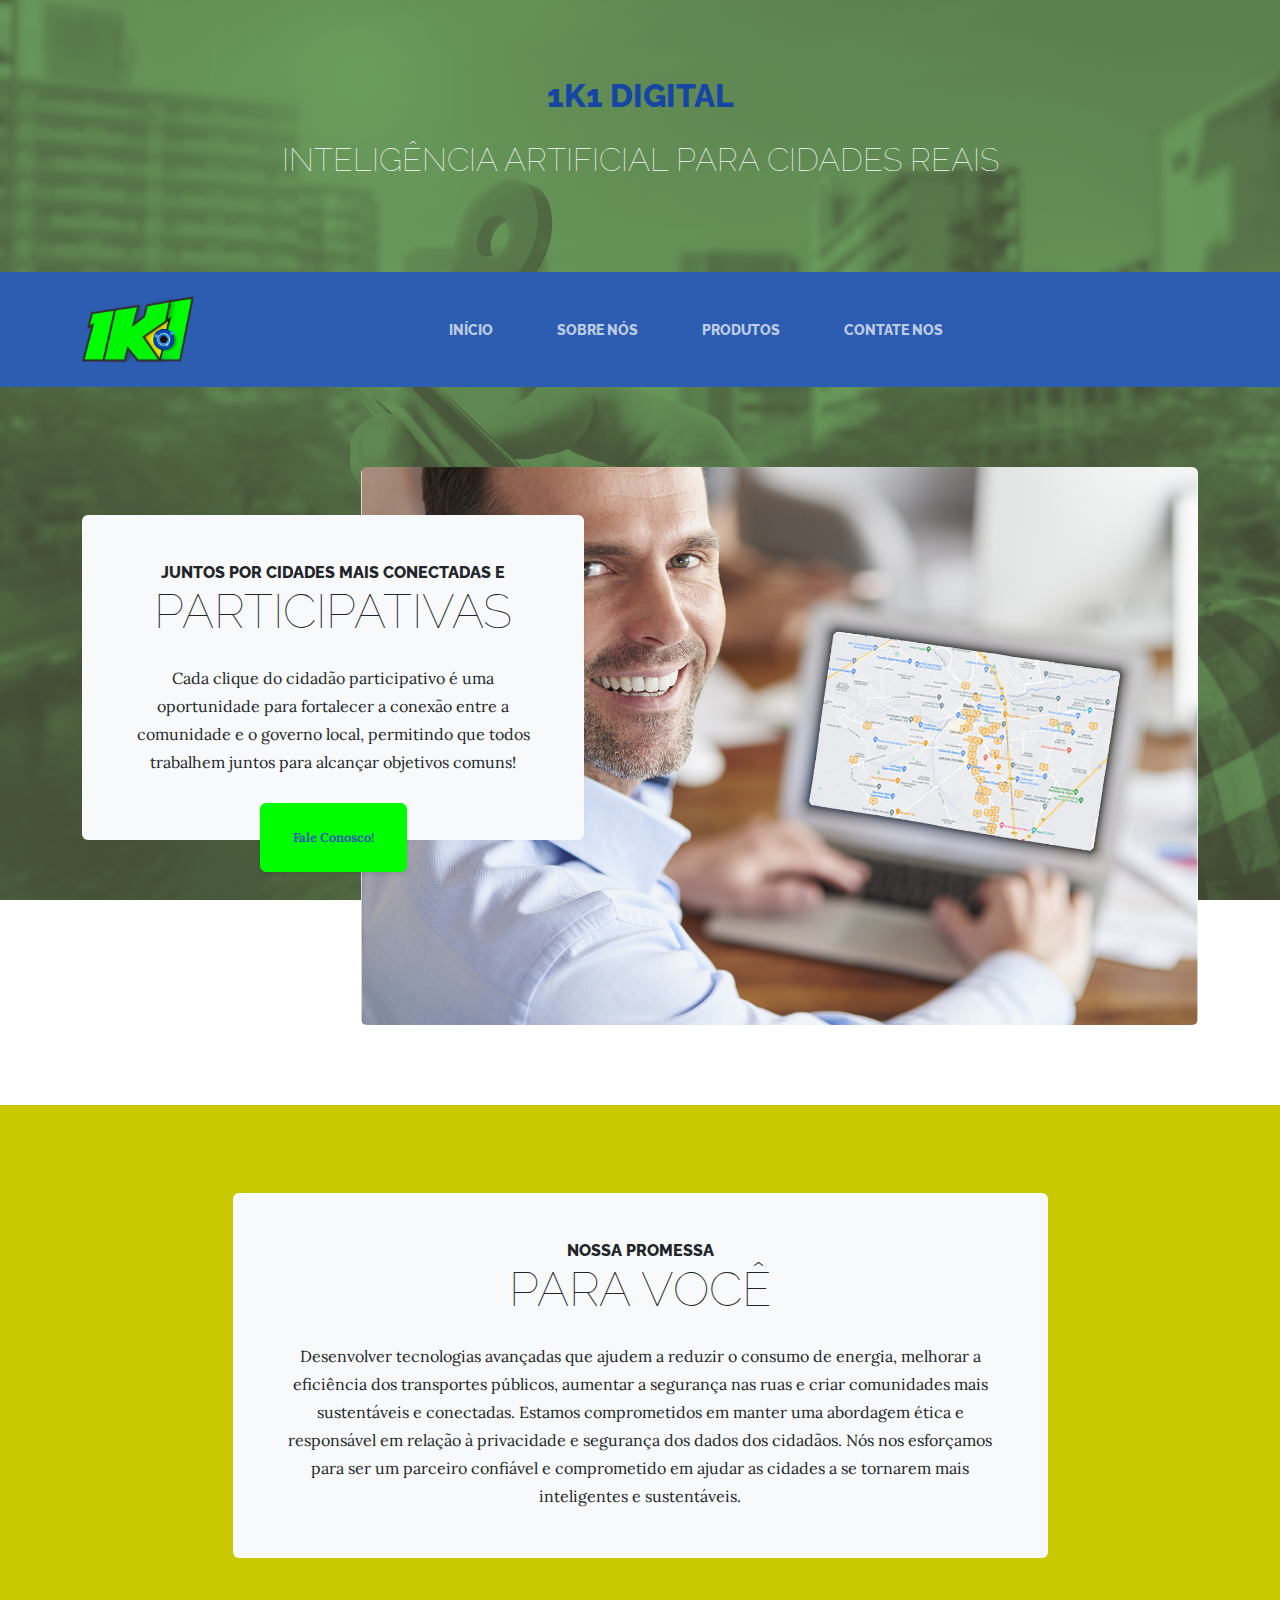
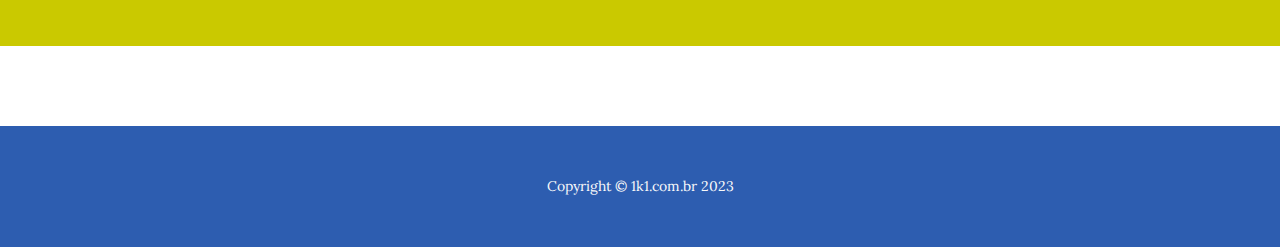
<file: index.html>
<!DOCTYPE html>
<html lang="PT-BR">
    <head>
        <meta charset="utf-8" />
        <meta name="viewport" content="width=device-width, initial-scale=1, shrink-to-fit=no" />
        <meta name="description" content="" />
        <meta name="author" content="" />
        <title>1k1 Digital</title>
        <link rel="icon" type="image/x-icon" href="assets/favicon.ico" />
        <!-- Google fonts-->
        <link href="https://fonts.googleapis.com/css?family=Raleway:100,100i,200,200i,300,300i,400,400i,500,500i,600,600i,700,700i,800,800i,900,900i" rel="stylesheet" />
        <link href="https://fonts.googleapis.com/css?family=Lora:400,400i,700,700i" rel="stylesheet" />
        <!-- Core theme CSS (includes Bootstrap)-->
        <link href="css/styles.css" rel="stylesheet" />
    </head>
    <body>
        <header>
            <h1 class="site-heading text-center text-faded d-none d-lg-block">
                <span class="site-heading-upper text-primary mb-3">1k1 Digital</span>
                <span class="site-heading-lower">Inteligência Artificial para cidades reais</span>
            </h1>
        </header>
        <!-- Navigation-->
        <nav class="navbar navbar-expand-lg navbar-dark py-lg-4" id="mainNav">
            <div class="container">
                <img src="assets/img/1k1logo.png" alt="Logo da 1k1">
                <a class="navbar-brand text-uppercase fw-bold d-lg-none" href="index.html"></a>
                <button class="navbar-toggler" type="button" data-bs-toggle="collapse" data-bs-target="#navbarSupportedContent" aria-controls="navbarSupportedContent" aria-expanded="false" aria-label="Toggle navigation"><span class="navbar-toggler-icon"></span></button>
                <div class="collapse navbar-collapse" id="navbarSupportedContent">
                    <ul class="navbar-nav mx-auto">
                        <li class="nav-item px-lg-4"><a class="nav-link text-uppercase" href="index.html">Início</a></li>
                        <li class="nav-item px-lg-4"><a class="nav-link text-uppercase" href="sobre.html">Sobre Nós</a></li>
                        <li class="nav-item px-lg-4"><a class="nav-link text-uppercase" href="produtos.html">Produtos</a></li>
                        <li class="nav-item px-lg-4"><a class="nav-link text-uppercase" href="store.html">Contate nos</a></li>
                    </ul>
                </div>
            </div>
        </nav>
        <section class="page-section clearfix">
            <div class="container">
                <div class="intro">
                    <img class="intro-img img-fluid mb-3 mb-lg-0 rounded" src="assets/img/intro.jpg" alt="..." />
                    <div class="intro-text left-0 text-center bg-faded p-5 rounded">
                        <h2 class="section-heading mb-4">
                            <span class="section-heading-upper">Juntos por cidades mais conectadas e</span>
                            <span class="section-heading-lower">participativas</span>
                        </h2>
                        <p class="mb-3">Cada clique do cidadão participativo é uma oportunidade para fortalecer a conexão entre a comunidade e o governo local, permitindo que todos trabalhem juntos para alcançar objetivos comuns!</p>
                        <div class="intro-button mx-auto"><a class="btn btn-primary btn-xl" href="mailto:contato@1k1.com.br">Fale Conosco!</a></div>
                    </div>
                </div>
            </div>
        </section>
        <section class="page-section cta">
            <div class="container">
                <div class="row">
                    <div class="col-xl-9 mx-auto">
                        <div class="cta-inner bg-faded text-center rounded">
                            <h2 class="section-heading mb-4">
                                <span class="section-heading-upper">Nossa Promessa</span>
                                <span class="section-heading-lower">Para Você</span>
                            </h2>
                            <p class="mb-0">Desenvolver tecnologias avançadas que ajudem a reduzir o consumo de energia, melhorar a eficiência dos transportes públicos, aumentar a segurança nas ruas e criar comunidades mais sustentáveis e conectadas. Estamos comprometidos em manter uma abordagem ética e responsável em relação à privacidade e segurança dos dados dos cidadãos. Nós nos esforçamos para ser um parceiro confiável e comprometido em ajudar as cidades a se tornarem mais inteligentes e sustentáveis.</p>
                        </div>
                    </div>
                </div>
            </div>
        </section>
        <footer class="footer text-faded text-center py-5">
            <div class="container"><p class="m-0 small">Copyright &copy; 1k1.com.br 2023</p></div>
        </footer>
        <!-- Bootstrap core JS-->
        <script src="https://cdn.jsdelivr.net/npm/bootstrap@5.2.3/dist/js/bootstrap.bundle.min.js"></script>
        <!-- Core theme JS-->
        <script src="js/scripts.js"></script>
    </body>
</html>
</file>
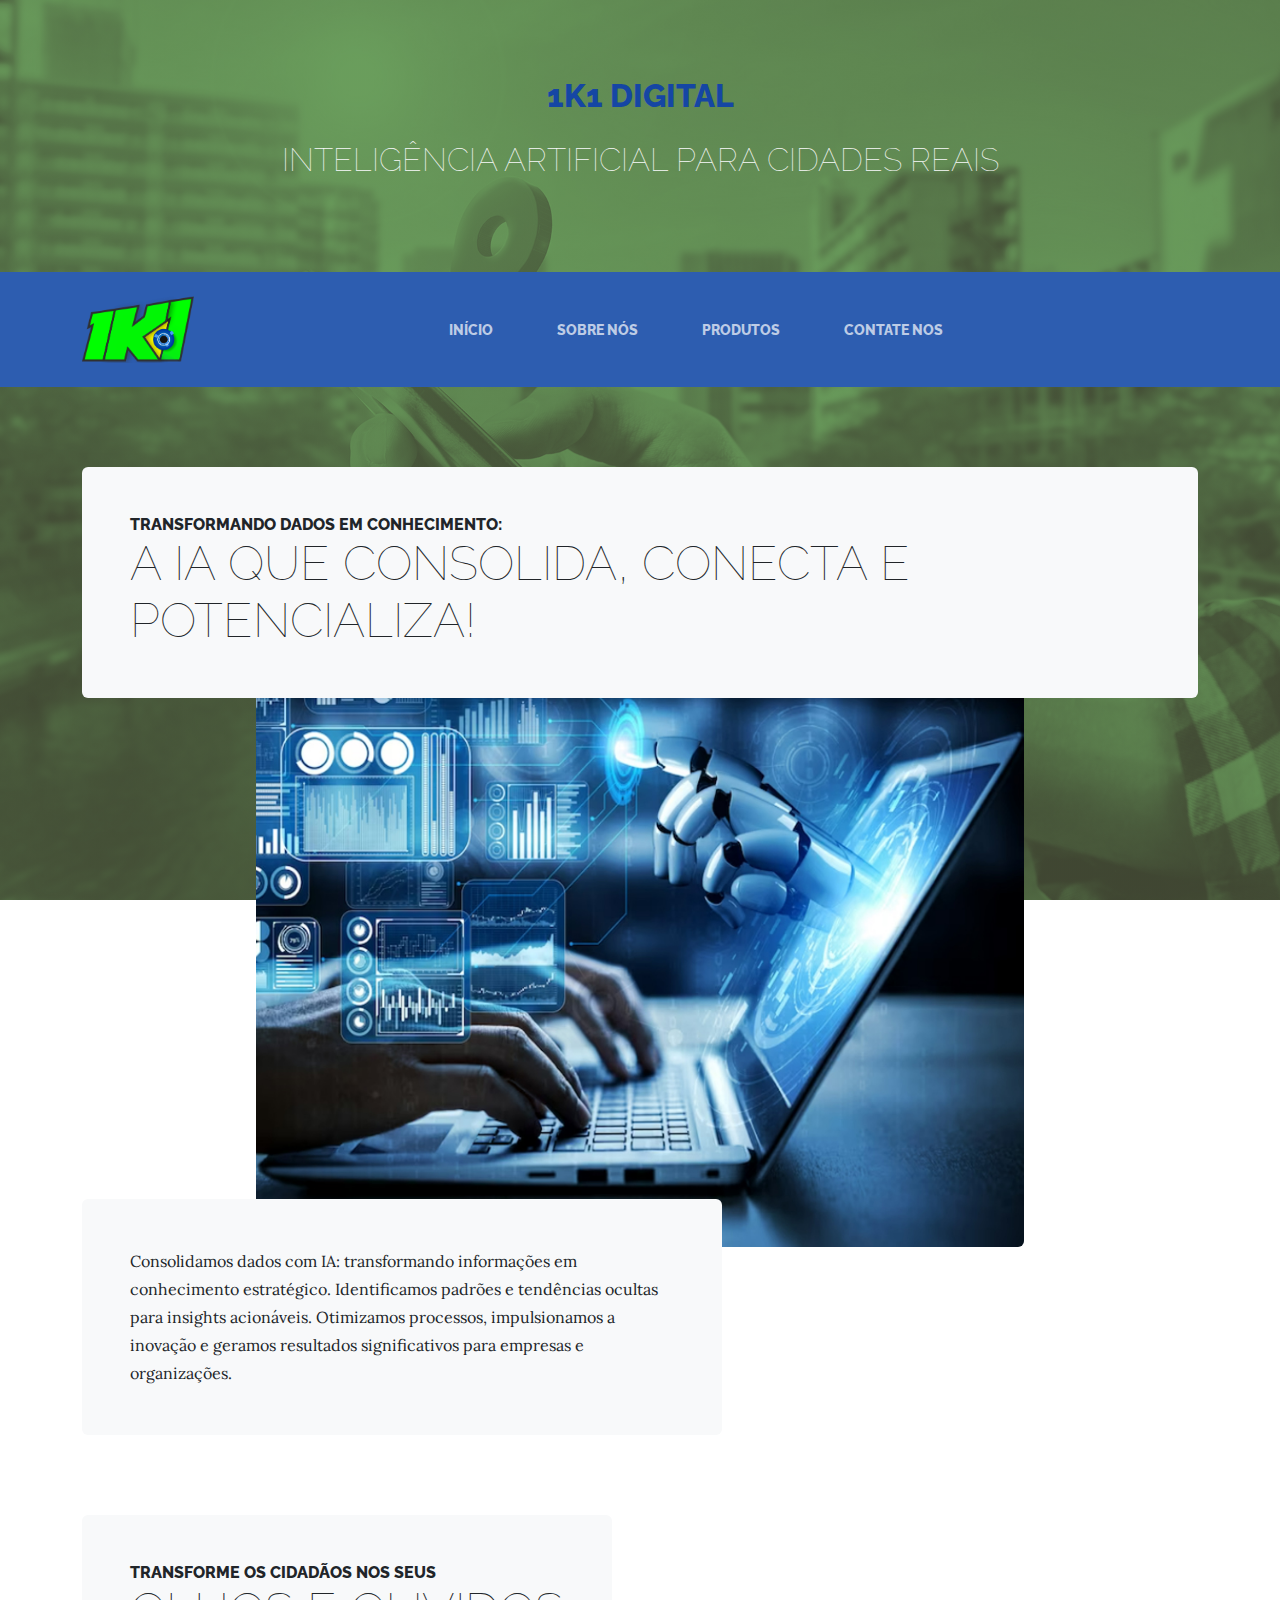
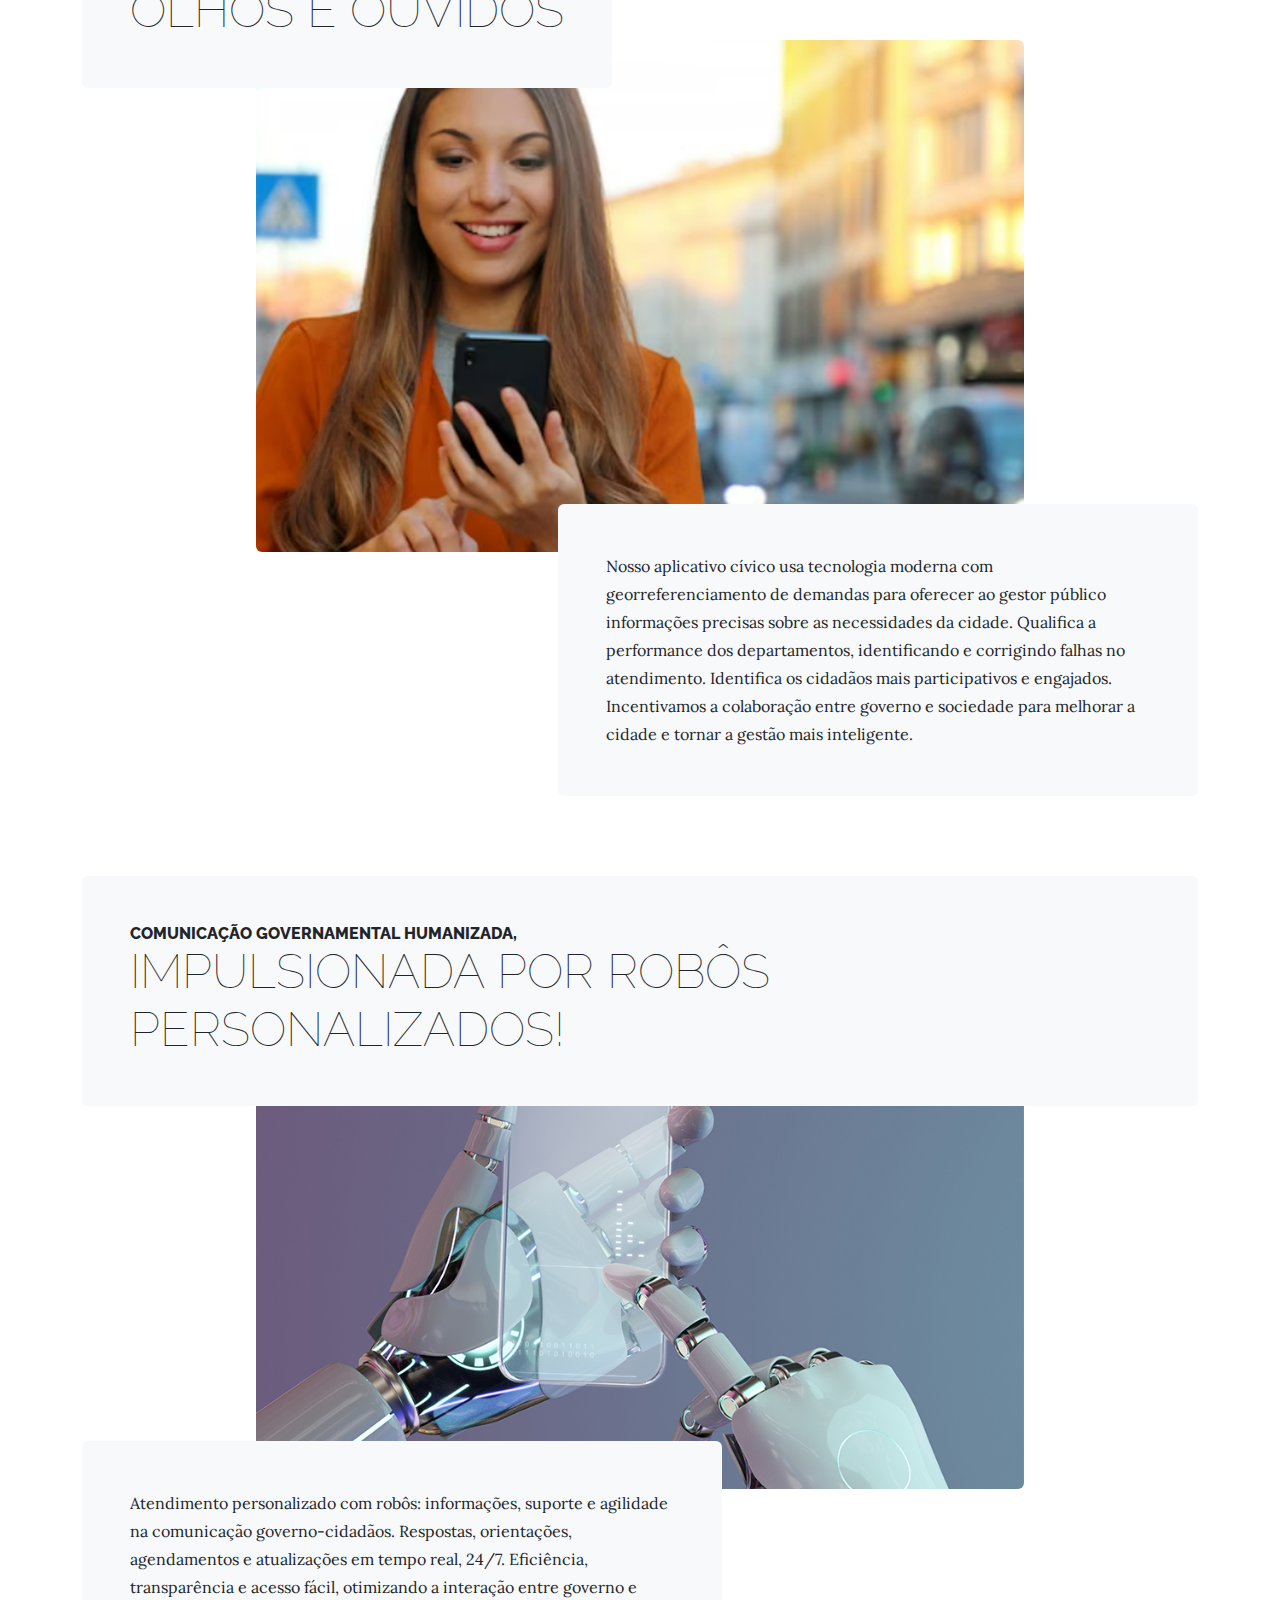
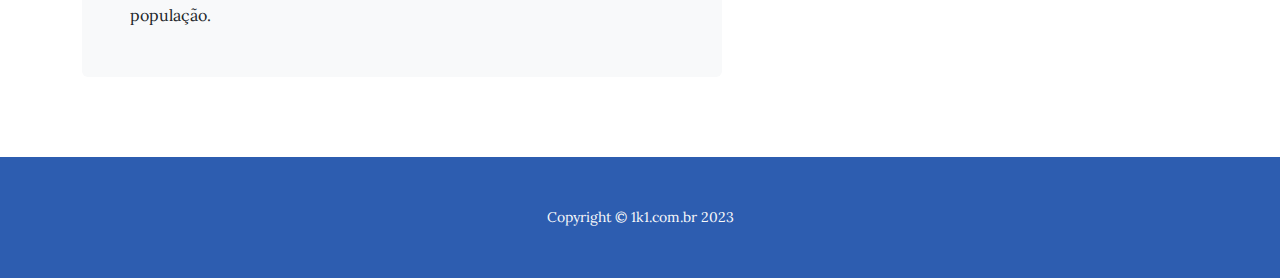
<file: produtos.html>
<!DOCTYPE html>
<html lang="en">
    <head>
        <meta charset="utf-8" />
        <meta name="viewport" content="width=device-width, initial-scale=1, shrink-to-fit=no" />
        <meta name="description" content="" />
        <meta name="author" content="" />
        <title>Produtos da 1k1 Digital</title>
        <link rel="icon" type="image/x-icon" href="assets/favicon.ico" />
        <!-- Google fonts-->
        <link href="https://fonts.googleapis.com/css?family=Raleway:100,100i,200,200i,300,300i,400,400i,500,500i,600,600i,700,700i,800,800i,900,900i" rel="stylesheet" />
        <link href="https://fonts.googleapis.com/css?family=Lora:400,400i,700,700i" rel="stylesheet" />
        <!-- Core theme CSS (includes Bootstrap)-->
        <link href="css/styles.css" rel="stylesheet" />
    </head>
    <body>
        <header>
            <h1 class="site-heading text-center text-faded d-none d-lg-block">
                <span class="site-heading-upper text-primary mb-3">1k1 Digital</span>
                <span class="site-heading-lower">Inteligência Artificial para cidades reais</span>
            </h1>
        </header>
        <!-- Navigation-->
        <nav class="navbar navbar-expand-lg navbar-dark py-lg-4" id="mainNav">
            <div class="container">
                <img src="assets/img/1k1logo.png" alt="Logo da 1k1">
                <a class="navbar-brand text-uppercase fw-bold d-lg-none" href="index.html"></a>
                <button class="navbar-toggler" type="button" data-bs-toggle="collapse" data-bs-target="#navbarSupportedContent" aria-controls="navbarSupportedContent" aria-expanded="false" aria-label="Toggle navigation"><span class="navbar-toggler-icon"></span></button>
                <div class="collapse navbar-collapse" id="navbarSupportedContent">
                    <ul class="navbar-nav mx-auto">
                        <li class="nav-item px-lg-4"><a class="nav-link text-uppercase" href="index.html">Início</a></li>
                        <li class="nav-item px-lg-4"><a class="nav-link text-uppercase" href="sobre.html">Sobre Nós</a></li>
                        <li class="nav-item px-lg-4"><a class="nav-link text-uppercase" href="produtos.html">Produtos</a></li>
                        <li class="nav-item px-lg-4"><a class="nav-link text-uppercase" href="store.html">Contate nos</a></li>
                    </ul>
                </div>
            </div>
        </nav>
        <section class="page-section">
            <div class="container">
                <div class="product-item">
                    <div class="product-item-title d-flex">
                        <div class="bg-faded p-5 d-flex ms-auto rounded">
                            <h2 class="section-heading mb-0">
                                <span class="section-heading-upper">Transformando dados em conhecimento:</span>
                                <span class="section-heading-lower">a IA que consolida, conecta e potencializa!</span>
                            </h2>
                        </div>
                    </div>
                    <img class="product-item-img mx-auto d-flex rounded img-fluid mb-3 mb-lg-0" src="assets/img/products-01.jpg" alt="..." />
                    <div class="product-item-description d-flex me-auto">
                        <div class="bg-faded p-5 rounded"><p class="mb-0">Consolidamos dados com IA: transformando informações em conhecimento estratégico. Identificamos padrões e tendências ocultas para insights acionáveis. Otimizamos processos, impulsionamos a inovação e geramos resultados significativos para empresas e organizações.</p></div>
                    </div>
                </div>
            </div>
        </section>
        <section class="page-section">
            <div class="container">
                <div class="product-item">
                    <div class="product-item-title d-flex">
                        <div class="bg-faded p-5 d-flex me-auto rounded">
                            <h2 class="section-heading mb-0">
                                <span class="section-heading-upper">Transforme os cidadãos nos seus</span>
                                <span class="section-heading-lower">olhos e ouvidos</span>
                            </h2>
                        </div>
                    </div>
                    <img class="product-item-img mx-auto d-flex rounded img-fluid mb-3 mb-lg-0" src="assets/img/products-02.jpg" alt="..." />
                    <div class="product-item-description d-flex ms-auto">
                        <div class="bg-faded p-5 rounded"><p class="mb-0">Nosso aplicativo cívico usa tecnologia moderna com georreferenciamento de demandas para oferecer ao gestor público informações precisas sobre as necessidades da cidade. Qualifica a performance dos departamentos, identificando e corrigindo falhas no atendimento. Identifica os cidadãos mais participativos e engajados. Incentivamos a colaboração entre governo e sociedade para melhorar a cidade e tornar a gestão mais inteligente.</p></div>
                    </div>
                </div>
            </div>
        </section>
        <section class="page-section">
            <div class="container">
                <div class="product-item">
                    <div class="product-item-title d-flex">
                        <div class="bg-faded p-5 d-flex ms-auto rounded">
                            <h2 class="section-heading mb-0">
                                <span class="section-heading-upper">Comunicação governamental humanizada,</span>
                                <span class="section-heading-lower">impulsionada por robôs personalizados!</span>
                            </h2>
                        </div>
                    </div>
                    <img class="product-item-img mx-auto d-flex rounded img-fluid mb-3 mb-lg-0" src="assets/img/products-03.jpg" alt="..." />
                    <div class="product-item-description d-flex me-auto">
                        <div class="bg-faded p-5 rounded"><p class="mb-0">Atendimento personalizado com robôs: informações, suporte e agilidade na comunicação governo-cidadãos. Respostas, orientações, agendamentos e atualizações em tempo real, 24/7. Eficiência, transparência e acesso fácil, otimizando a interação entre governo e população.</p></div>
                    </div>
                </div>
            </div>
        </section>
        <footer class="footer text-faded text-center py-5">
            <div class="container"><p class="m-0 small">Copyright &copy; 1k1.com.br 2023</p></div>
        </footer>
        <!-- Bootstrap core JS-->
        <script src="https://cdn.jsdelivr.net/npm/bootstrap@5.2.3/dist/js/bootstrap.bundle.min.js"></script>
        <!-- Core theme JS-->
        <script src="js/scripts.js"></script>
    </body>
</html>
</file>
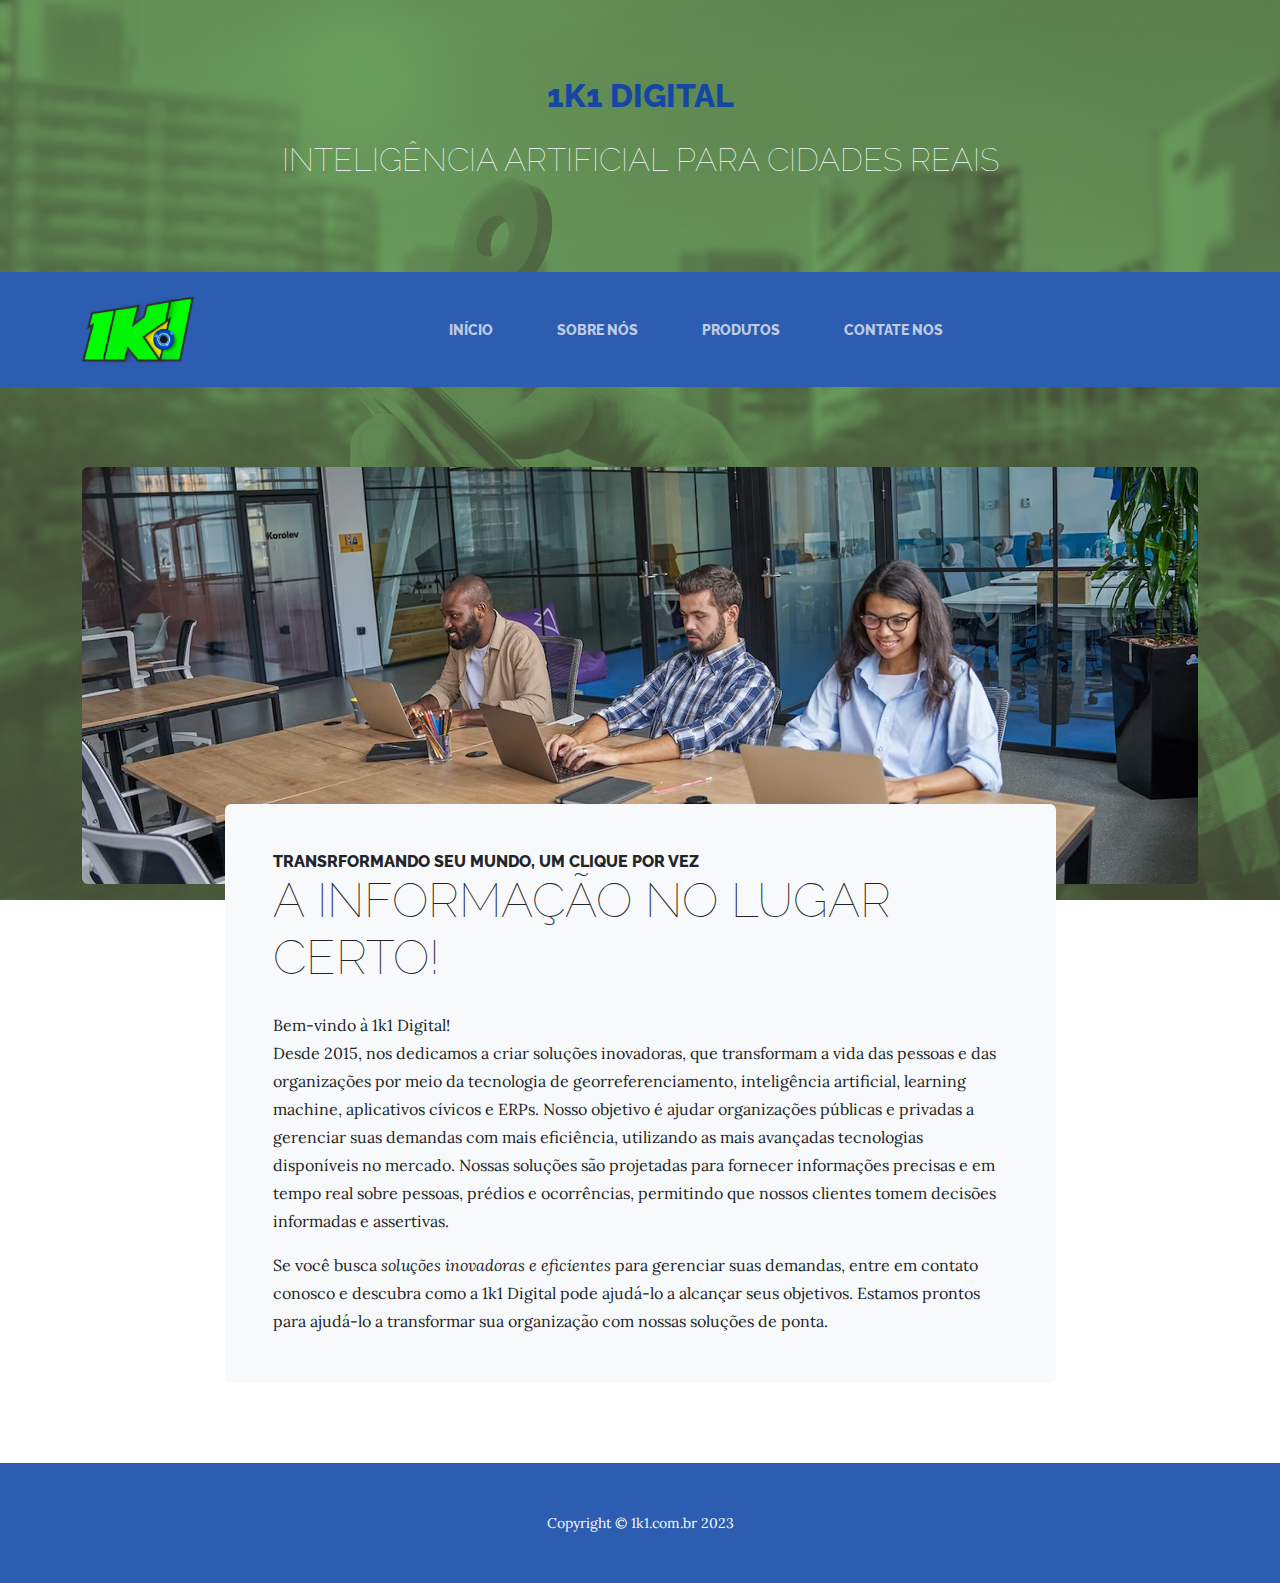
<file: sobre.html>
<!DOCTYPE html>
<html lang="en">
    <head>
        <meta charset="utf-8" />
        <meta name="viewport" content="width=device-width, initial-scale=1, shrink-to-fit=no" />
        <meta name="description" content="" />
        <meta name="author" content="" />
        <title>Sobre a 1k1 Digital</title>
        <link rel="icon" type="image/x-icon" href="assets/favicon.ico" />
        <!-- Google fonts-->
        <link href="https://fonts.googleapis.com/css?family=Raleway:100,100i,200,200i,300,300i,400,400i,500,500i,600,600i,700,700i,800,800i,900,900i" rel="stylesheet" />
        <link href="https://fonts.googleapis.com/css?family=Lora:400,400i,700,700i" rel="stylesheet" />
        <!-- Core theme CSS (includes Bootstrap)-->
        <link href="css/styles.css" rel="stylesheet" />
    </head>
    <body>
        <header>
            <h1 class="site-heading text-center text-faded d-none d-lg-block">
                <span class="site-heading-upper text-primary mb-3">1k1 Digital</span>
                <span class="site-heading-lower">Inteligência Artificial para cidades reais</span>
            </h1>
        </header>
        <!-- Navigation-->
        <nav class="navbar navbar-expand-lg navbar-dark py-lg-4" id="mainNav">
            <div class="container">
                <img src="assets/img/1k1logo.png" alt="Logo da 1k1">
                <a class="navbar-brand text-uppercase fw-bold d-lg-none" href="index.html"></a>
                <button class="navbar-toggler" type="button" data-bs-toggle="collapse" data-bs-target="#navbarSupportedContent" aria-controls="navbarSupportedContent" aria-expanded="false" aria-label="Toggle navigation"><span class="navbar-toggler-icon"></span></button>
                <div class="collapse navbar-collapse" id="navbarSupportedContent">
                    <ul class="navbar-nav mx-auto">
                        <li class="nav-item px-lg-4"><a class="nav-link text-uppercase" href="index.html">Início</a></li>
                        <li class="nav-item px-lg-4"><a class="nav-link text-uppercase" href="sobre.html">Sobre Nós</a></li>
                        <li class="nav-item px-lg-4"><a class="nav-link text-uppercase" href="produtos.html">Produtos</a></li>
                        <li class="nav-item px-lg-4"><a class="nav-link text-uppercase" href="store.html">Contate nos</a></li>
                    </ul>
                </div>
            </div>
        </nav>
        <section class="page-section about-heading">
            <div class="container">
                <img class="img-fluid rounded about-heading-img mb-3 mb-lg-0" src="assets/img/about.jpg" alt="..." />
                <div class="about-heading-content">
                    <div class="row">
                        <div class="col-xl-9 col-lg-10 mx-auto">
                            <div class="bg-faded rounded p-5">
                                <h2 class="section-heading mb-4">
                                    <span class="section-heading-upper">Transrformando seu mundo, um clique por vez</span>
                                    <span class="section-heading-lower">A informação no lugar certo!</span>
                                </h2>
                                <p>Bem-vindo à 1k1 Digital!<br>Desde 2015, nos dedicamos a criar soluções inovadoras, que transformam a vida das pessoas e das organizações por meio da tecnologia de georreferenciamento, inteligência artificial, learning machine, aplicativos cívicos e ERPs.

                                    Nosso objetivo é ajudar organizações públicas e privadas a gerenciar suas demandas com mais eficiência, utilizando as mais avançadas tecnologias disponíveis no mercado. Nossas soluções são projetadas para fornecer informações precisas e em tempo real sobre pessoas, prédios e ocorrências, permitindo que nossos clientes tomem decisões informadas e assertivas.</p>
                                <p class="mb-0">
                                    Se você busca <em>soluções inovadoras e eficientes</em> para gerenciar suas demandas, entre em contato conosco e descubra como a 1k1 Digital pode ajudá-lo a alcançar seus objetivos. Estamos prontos para ajudá-lo a transformar sua organização com nossas soluções de ponta.
                                </p>
                            </div>
                        </div>
                    </div>
                </div>
            </div>
        </section>
        <footer class="footer text-faded text-center py-5">
            <div class="container"><p class="m-0 small">Copyright &copy; 1k1.com.br 2023</p></div>
        </footer>
        <!-- Bootstrap core JS-->
        <script src="https://cdn.jsdelivr.net/npm/bootstrap@5.2.3/dist/js/bootstrap.bundle.min.js"></script>
        <!-- Core theme JS-->
        <script src="js/scripts.js"></script>
    </body>
</html>
</file>
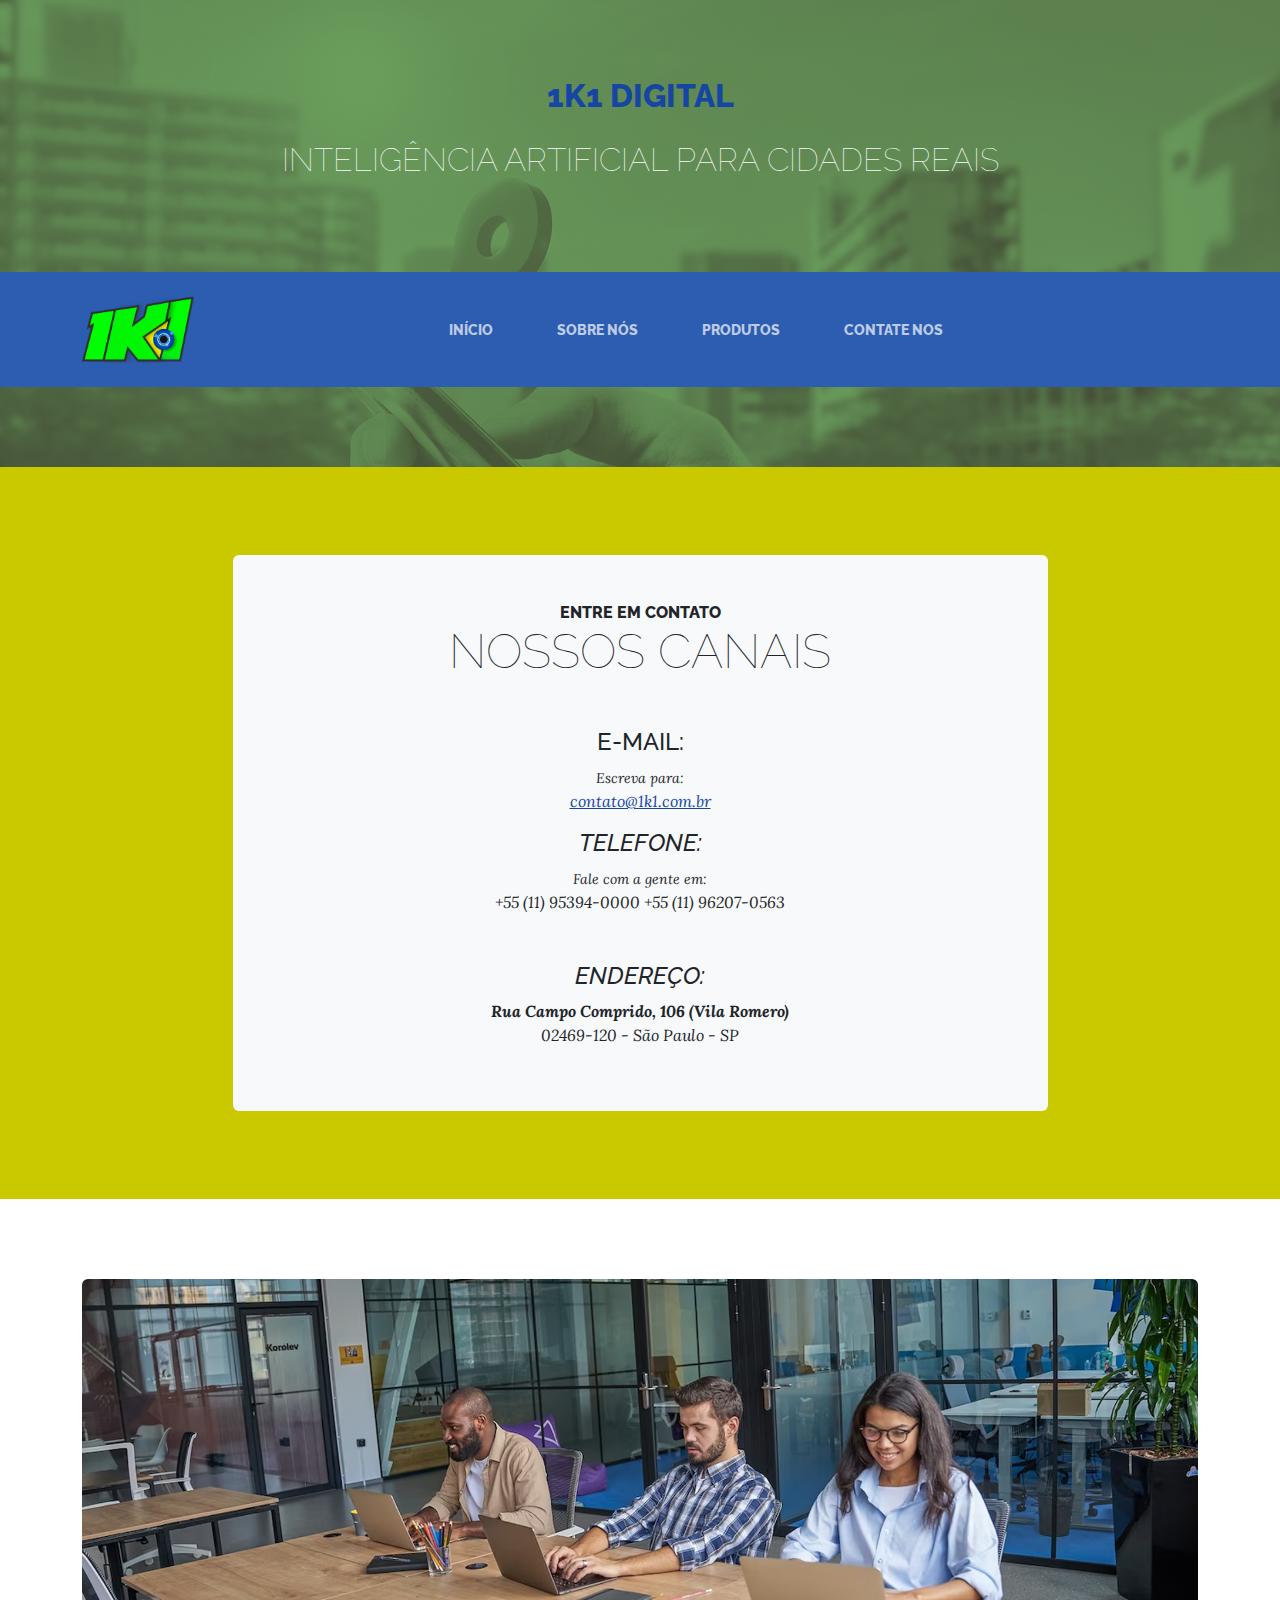
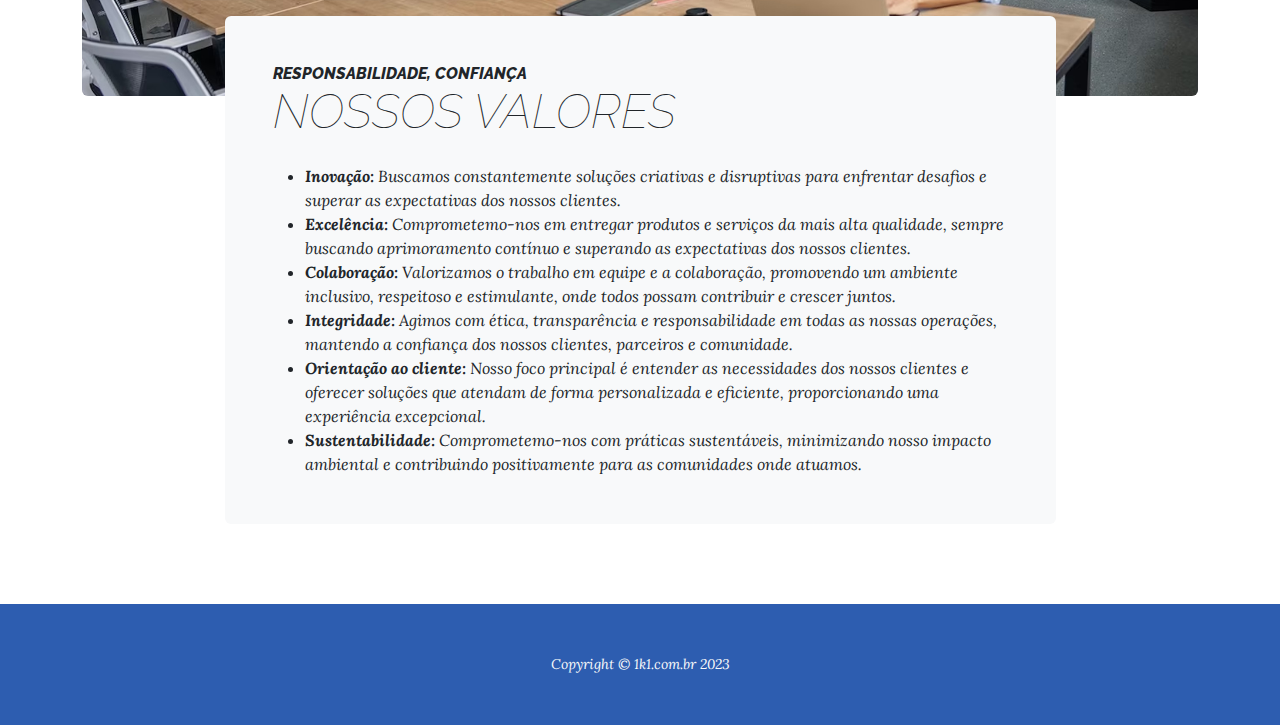
<file: store.html>
<!DOCTYPE html>
<html lang="en">
    <head>
        <meta charset="utf-8" />
        <meta name="viewport" content="width=device-width, initial-scale=1, shrink-to-fit=no" />
        <meta name="description" content="" />
        <meta name="author" content="" />
        <title>contate a 1k1 Digital</title>
        <link rel="icon" type="image/x-icon" href="assets/favicon.ico" />
        <!-- Google fonts-->
        <link href="https://fonts.googleapis.com/css?family=Raleway:100,100i,200,200i,300,300i,400,400i,500,500i,600,600i,700,700i,800,800i,900,900i" rel="stylesheet" />
        <link href="https://fonts.googleapis.com/css?family=Lora:400,400i,700,700i" rel="stylesheet" />
        <!-- Core theme CSS (includes Bootstrap)-->
        <link href="css/styles.css" rel="stylesheet" />
    </head>
    <body>
        <header>
            <h1 class="site-heading text-center text-faded d-none d-lg-block">
                <span class="site-heading-upper text-primary mb-3">1k1 Digital</span>
                <span class="site-heading-lower">Inteligência Artificial para cidades reais</span>
            </h1>
        </header>
        <!-- Navigation-->
        <nav class="navbar navbar-expand-lg navbar-dark py-lg-4" id="mainNav">
            <div class="container">
                <img src="assets/img/1k1logo.png" alt="Logo da 1k1">
                <a class="navbar-brand text-uppercase fw-bold d-lg-none" href="index.html"></a>
                <button class="navbar-toggler" type="button" data-bs-toggle="collapse" data-bs-target="#navbarSupportedContent" aria-controls="navbarSupportedContent" aria-expanded="false" aria-label="Toggle navigation"><span class="navbar-toggler-icon"></span></button>
                <div class="collapse navbar-collapse" id="navbarSupportedContent">
                    <ul class="navbar-nav mx-auto">
                        <li class="nav-item px-lg-4"><a class="nav-link text-uppercase" href="index.html">Início</a></li>
                        <li class="nav-item px-lg-4"><a class="nav-link text-uppercase" href="sobre.html">Sobre Nós</a></li>
                        <li class="nav-item px-lg-4"><a class="nav-link text-uppercase" href="produtos.html">Produtos</a></li>
                        <li class="nav-item px-lg-4"><a class="nav-link text-uppercase" href="store.html">Contate nos</a></li>
                    </ul>
                </div>
            </div>
        </nav>
        <section class="page-section cta">
            <div class="container">
                <div class="row">
                    <div class="col-xl-9 mx-auto">
                        <div class="cta-inner bg-faded text-center rounded">
                            <h2 class="section-heading mb-5">
                                <span class="section-heading-upper">Entre em contato</span>
                                <span class="section-heading-lower">NOSSOS CANAIS</span>
                            </h2>
                            <p class="mb-0">
                                <h4>E-MAIL:</h4>
                                <small><em>Escreva para:</small>
                                <br />
                                <a href="mailto:contato@1k1.com.br">contato@1k1.com.br</a>
                            </p>
                            <p class="mb-0">
                                <h4>TELEFONE:</h4>
                                <small><em>Fale com a gente em:</small>
                                <br />
                                +55 (11) 95394-0000
                                +55 (11) 96207-0563
                            </p>
                            <p class="address mb-5">
                                <em>
                                    <h4>ENDEREÇO:</h4>
                                    <strong>Rua Campo Comprido, 106 (Vila Romero)</strong>
                                    <br />
                                    02469-120 - São Paulo - SP
                                </em>
                            </p>

                        </div>
                    </div>
                </div>
            </div>
        </section>
        <section class="page-section about-heading">
            <div class="container">
                <img class="img-fluid rounded about-heading-img mb-3 mb-lg-0" src="assets/img/about.jpg" alt="..." />
                <div class="about-heading-content">
                    <div class="row">
                        <div class="col-xl-9 col-lg-10 mx-auto">
                            <div class="bg-faded rounded p-5">
                                <h2 class="section-heading mb-4">
                                    <span class="section-heading-upper">Responsabilidade, confiança</span>
                                    <span class="section-heading-lower">Nossos valores</span>
                                </h2>
                                <ul class="mb-0">
                                    <li><strong>Inovação:</strong> Buscamos constantemente soluções criativas e disruptivas para enfrentar desafios e superar as expectativas dos nossos clientes.</li>

                                    <li><strong>Excelência:</strong> Comprometemo-nos em entregar produtos e serviços da mais alta qualidade, sempre buscando aprimoramento contínuo e superando as expectativas dos nossos clientes.</li>

                                    <li><strong>Colaboração:</strong> Valorizamos o trabalho em equipe e a colaboração, promovendo um ambiente inclusivo, respeitoso e estimulante, onde todos possam contribuir e crescer juntos.</li>

                                    <li><strong>Integridade:</strong> Agimos com ética, transparência e responsabilidade em todas as nossas operações, mantendo a confiança dos nossos clientes, parceiros e comunidade.</li>

                                    <li><strong>Orientação ao cliente:</strong> Nosso foco principal é entender as necessidades dos nossos clientes e oferecer soluções que atendam de forma personalizada e eficiente, proporcionando uma experiência excepcional.</li>

                                    <li><strong>Sustentabilidade:</strong> Comprometemo-nos com práticas sustentáveis, minimizando nosso impacto ambiental e contribuindo positivamente para as comunidades onde atuamos.</li>

                                </ul>
                            </div>
                        </div>
                    </div>
                </div>
            </div>
        </section>
        <footer class="footer text-faded text-center py-5">
            <div class="container"><p class="m-0 small">Copyright &copy; 1k1.com.br 2023</p></div>
        </footer>
        <!-- Bootstrap core JS-->
        <script src="https://cdn.jsdelivr.net/npm/bootstrap@5.2.3/dist/js/bootstrap.bundle.min.js"></script>
        <!-- Core theme JS-->
        <script src="js/scripts.js"></script>
    </body>
</html>
</file>
